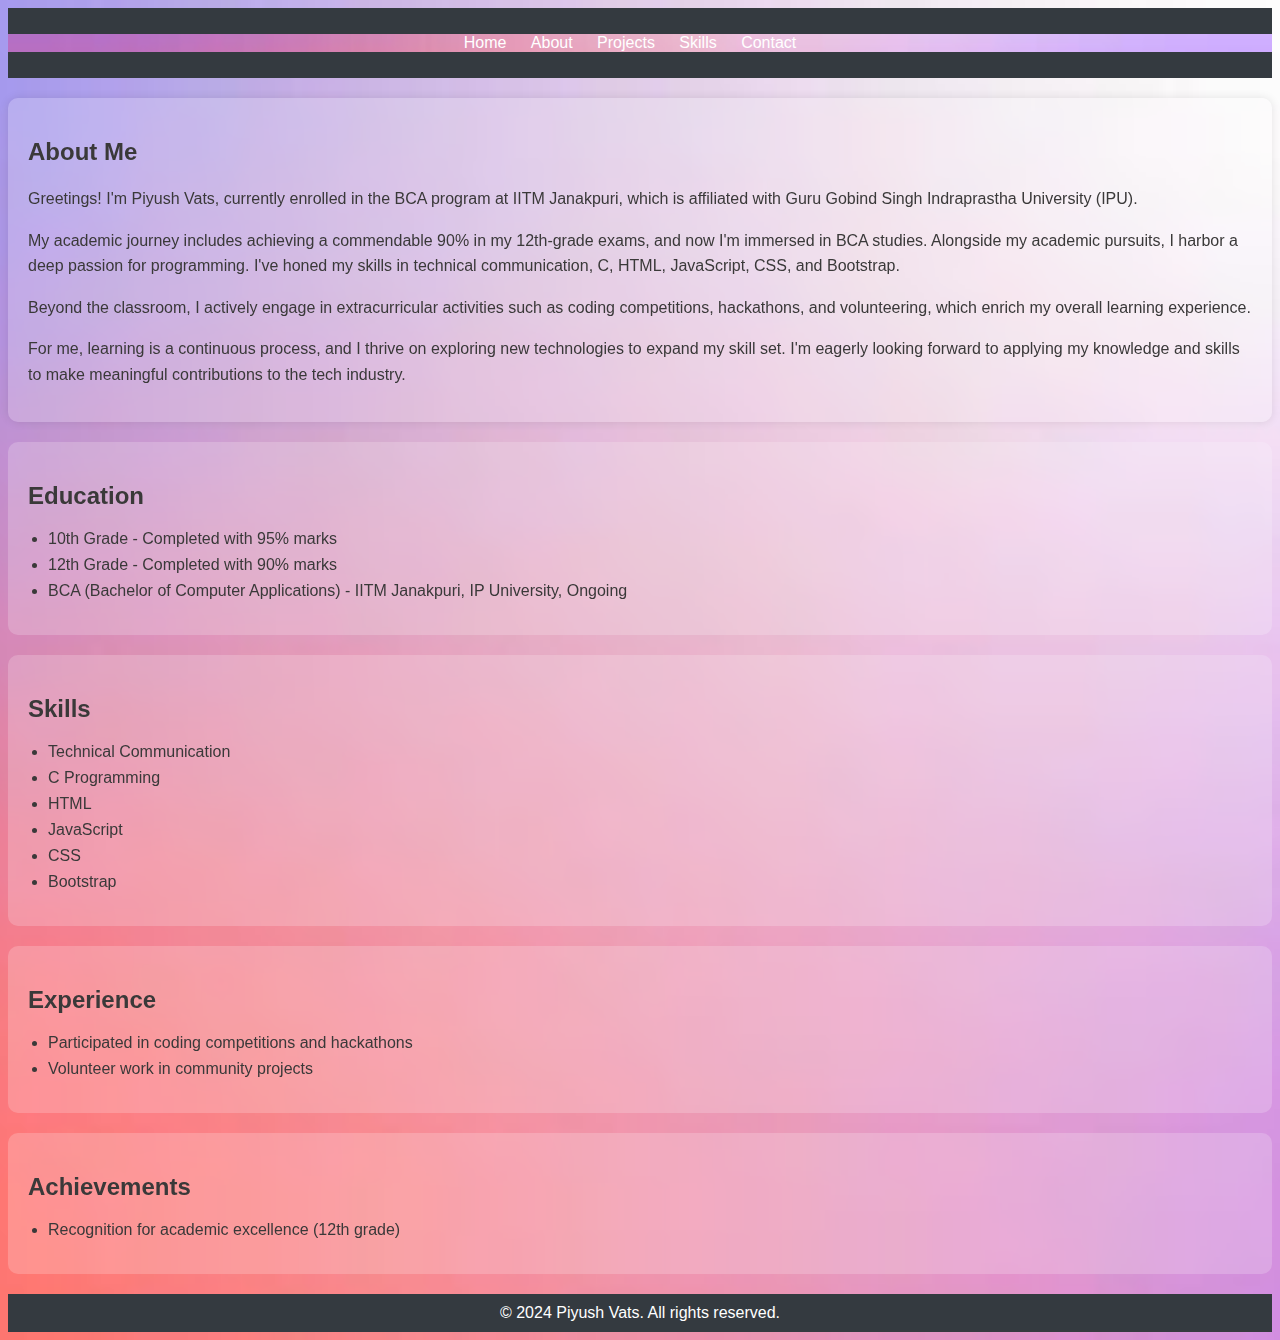
<file: about.html>
<!DOCTYPE html>
<html lang="en">
  <head>
    <meta charset="UTF-8" />
    <meta name="viewport" content="width=device-width, initial-scale=1.0" />
    <title>Piyush Vats</title>
    <link
      href="https://cdn.jsdelivr.net/npm/bootstrap@5.3.2/dist/css/bootstrap.min.css"
      rel="stylesheet"
      integrity="sha384-T3c6CoIi6uLrA9TneNEoa7RxnatzjcDSCmG1MXxSR1GAsXEV/Dwwykc2MPK8M2HN"
      crossorigin="anonymous"
    />
    <style>
      body,#navbar {
        
        background-image: url('navbar.jpg');
        background-size: cover; 
        background-position: center; 
        background-repeat: no-repeat; 

        color: #3a3939;
        font-family: Arial, sans-serif;
      }
      header {
        background-color: #343a40;
        color: #fff;
        padding: 10px 0;
        text-align: center;
      }
      header ul {
        list-style: none;
        padding: 0;
      }
      header ul li {
        display: inline-block;
        margin-right: 20px;
      }
      header ul li a {
        color: #fff;
        text-decoration: none;
      }
      header ul li a:hover {
        color: #cccccc;
      }
      .section {
        padding: 20px;
        margin-top: 20px;
        border-radius: 10px;
      }
      .about-section {
        background-color: #fff;
        box-shadow: 0px 0px 10px rgba(0, 0, 0, 0.1);
      }
      .education-section {
        background-color: #f0f0f0;
      }
      .skills-section {
        background-color: #e0e0e0;
      }
      .experience-section {
        background-color: #d0d0d0;
      }
      .achievements-section {
        background-color: #c0c0c0;
      }
      .section h2 {
        margin-bottom: 20px;
      }
      .section p {
        line-height: 1.6;
        margin-bottom: 15px;
      }
      .section ul {
        padding-left: 20px;
        margin-bottom: 15px;
      }
      .section ul li {
        margin-bottom: 8px;
      }
      footer {
        background-color: #343a40;
        color: #fff;
        padding: 10px 0;
        text-align: center;
        margin-top: 20px;
      }
      footer p {
        margin: 0;
      }
      #blur {
       background-color: rgba(255, 255, 255, 0.2); 
       backdrop-filter: blur(10px); 
      padding: 20px; 
      margin-bottom: 20px; 
      transition: all 0.3s ease; 
      }

    #blur:hover {
      background-color: rgba(235, 88, 88, 0.4); 
      
      }

      .nav-item {
  transition: transform 0.3s ease; 
  color: #fc0202;
}

    .nav-item:hover {
      transform: scale(1.3); 
      transform: perspective(30deg);
      } 


    </style>
  </head>
  <body>
    <header>
      <div id = "navbar" class="container mt-6 a">
      
        <ul class="nav nav-tabs">
          <li class="nav-item">
            <a class="nav-link" aria-current="page" href="home.html"
              >Home</a
            >
          </li>
          <li class="nav-item">
            <a class="nav-link active" href="about.html">About</a>
          </li>
          <li class="nav-item">
            <a class="nav-link" href="project.html">Projects</a>
          </li>
          <li class="nav-item">
            <a class="nav-link" href="skills.html">Skills</a>
          </li>
          <li class="nav-item">
            <a class="nav-link" href="contact.html">Contact</a>
          </li>
        </ul>
      </div>
    </header>

    <div  class="container">
      <section id="blur" class="about-section section">
        <h2>About Me</h2>
        <p>
          Greetings! I'm Piyush Vats, currently enrolled in the BCA program at IITM Janakpuri, which is affiliated with Guru Gobind Singh Indraprastha University (IPU).
        <p>
          My academic journey includes achieving a commendable 90% in my 12th-grade exams, and now I'm immersed in BCA studies. Alongside my academic pursuits, I harbor a deep passion for programming. I've honed my skills in technical communication, C, HTML, JavaScript, CSS, and Bootstrap.
        </p>
        <p>
          Beyond the classroom, I actively engage in extracurricular activities such as coding competitions, hackathons, and volunteering, which enrich my overall learning experience.
        </p>
        <p>
          For me, learning is a continuous process, and I thrive on exploring new technologies to expand my skill set. I'm eagerly looking forward to applying my knowledge and skills to make meaningful contributions to the tech industry.
        </p>
      </section>

      <section id="blur" class="education-section section">
        <h2>Education</h2>
        <ul>
          <li>10th Grade - Completed with 95% marks</li>
          <li>12th Grade - Completed with 90% marks</li>
          <li>BCA (Bachelor of Computer Applications) - IITM Janakpuri, IP University, Ongoing</li>
          
        </ul>
      </section>

      <section id="blur" class="skills-section section">
        <h2>Skills</h2>
        <ul>
          <li>Technical Communication</li>
          <li>C Programming</li>
          <li>HTML</li>
          <li>JavaScript</li>
          <li>CSS</li>
          <li>Bootstrap</li>
        </ul>
      </section>

      <section id="blur" class="experience-section section">
        <h2>Experience</h2>
        <ul>
          <li>Participated in coding competitions and hackathons</li>
          <li>Volunteer work in community projects</li>
        </ul>
      </section>

      <section id="blur" class="achievements-section section">
        <h2>Achievements</h2>
        <ul>
          <li>Recognition for academic excellence (12th grade)</li>
         
        </ul>
      </section>
    </div>

    <footer>
      <div class="container">
        <p>&copy; 2024 Piyush Vats. All rights reserved.</p>
      </div>
    </footer>
  </body>
</html>
</file>
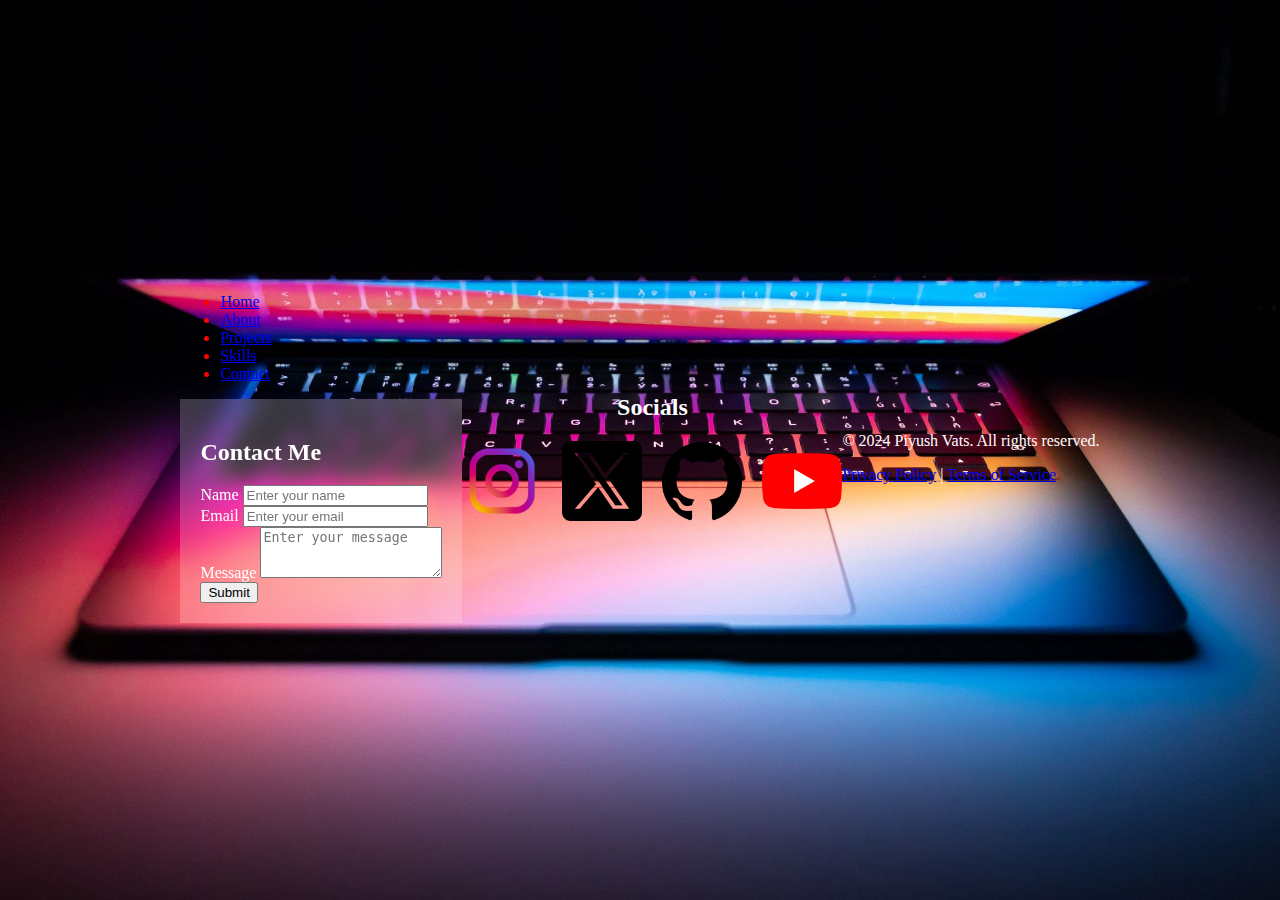
<file: contact.html>
<!DOCTYPE html>
<html lang="en">
  <head>
    <meta charset="utf-8" />
    <meta name="viewport" content="width=device-width, initial-scale=1" />
    <title>Piyush Vats</title>
    <link
      href="https://cdn.jsdelivr.net/npm/bootstrap@5.3.2/dist/css/bootstrap.min.css"
      rel="stylesheet"
      integrity="sha384-T3c6CoIi6uLrA9TneNEoa7RxnatzjcDSCmG1MXxSR1GAsXEV/Dwwykc2MPK8M2HN"
      crossorigin="anonymous"
    />
    <link rel="stylesheet" href="style1.css">
  </head>
  <body class="contact">
    <div id="navbar" class="container mt-6">
      
      <ul class="nav nav-tabs">
        <li class="nav-item">
          <a class="nav-link" href="home.html">Home</a>
        </li>
        <li class="nav-item">
          <a class="nav-link" href="about.html">About</a>
        </li>
        <li class="nav-item">
          <a class="nav-link" href="project.html">Projects</a>
        </li>
        <li class="nav-item">
          <a class="nav-link" href="skills.html">Skills</a>
        </li>
        <li class="nav-item">
          <a class="nav-link active" aria-current="page" href="contact.html"
            >Contact</a
          >
        </li>
      </ul>
    <div class="re"> 
      <h2>Contact Me</h2>
      <form >
        <div class="mb-3">
          <label for="name" class="form-label">Name</label>
          <input
            type="text"
            class="form-control"
            id="name"
            placeholder="Enter your name"
          />
        </div>
        <div class="mb-3">
          <label for="email" class="form-label">Email</label>
          <input
            type="email"
            class="form-control"
            id="email"
            placeholder="Enter your email"
          />
        </div>
        <div class="mb-3">
          <label for="message" class="form-label">Message</label>
          <textarea
            class="form-control"
            id="message"
            rows="3"
            placeholder="Enter your message"
          ></textarea>
        </div>
        <button type="submit" class="btn btn-primary">Submit</button>
      </form>
    </div>
  </div>

  <div class="container mt-4">
    <div class="container mt-4">
        <h2 id="skill1">Socials</h2>
        <div class="skills-container">
         <a href = "https://www.instagram.com/yaunshaushan.exe" target="_blank"><img src="insta.png"  class="skill-image" data-tooltip="HTML5" id="c"></a> 
         <a href = "https://twitter.com/@piyushvats469" target="_blank"><img src="twitter (1).png"  class="skill-image" data-tooltip="CSS3" id="py"></a>
         <a href = "https://github.com/p1yush-vats" target="_blank"> <img src="github-logo.png"  class="skill-image" data-tooltip="JavaScript" id="html"></a>
         <a href = "https://www.youtube.com/channel/UCbqwMkBXz9kbf6a3r4mGbUw" target="_blank"> <img src="youtube.png" alt="C#" class="skill-image" data-tooltip="C#" id="cs"></a>
        
        </div>
      </div>
    
</div>
<footer class="mt-4">
  <div class="container text-center">
      <p>&copy; 2024 Piyush Vats. All rights reserved.</p>
      <a href="#">Privacy Policy</a> | <a href="#">Terms of Service</a>
  </div>
</footer>
  <script>
  const form = document.querySelector('form');

  
  form.addEventListener('submit', (event) => {
    
    event.preventDefault();

    
    alert('Message submitted!');

    
    form.reset();
  });
  </script>
    <script
      src="https://cdn.jsdelivr.net/npm/bootstrap@5.3.2/dist/js/bootstrap.bundle.min.js"
      integrity="sha384-C6RzsynM9kWDrMNeT87bh95OGNyZPhcTNXj1NW7RuBCsyN/o0jlpcV8Qyq46cDfL"
      crossorigin="anonymous"
    ></script>
  </body>
</html>
</file>
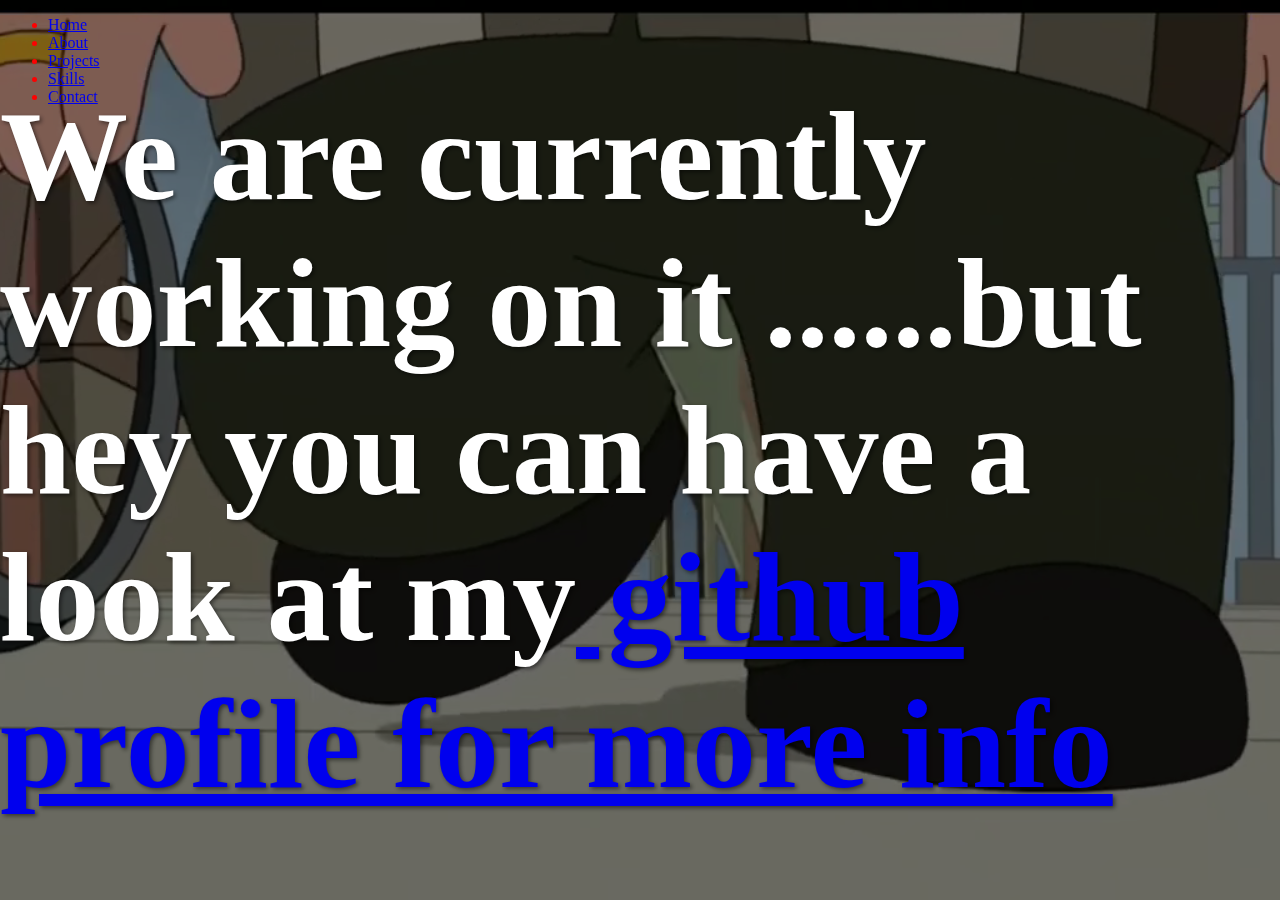
<file: project.html>
<!DOCTYPE html>
<html>
<head>
    <title>Project</title>
    <link href="https://cdn.jsdelivr.net/npm/bootstrap@5.3.2/dist/css/bootstrap.min.css" rel="stylesheet" integrity="sha384-T3c6CoIi6uLrA9TneNEoa7RxnatzjcDSCmG1MXxSR1GAsXEV/Dwwykc2MPK8M2HN" crossorigin="anonymous">
    <link rel="stylesheet" href="style2.css">
    <link rel="stylesheet" href="https://cdnjs.cloudflare.com/ajax/libs/font-awesome/6.0.0-beta3/css/all.min.css" integrity="sha384-KyZXEAg3QhqLMpG8r+Knujsl7/1L_dstPt3HV5HzF6Gvk/e3s4Wz6iJgD/+ub2oU" crossorigin="anonymous" />
    <script type="text/javascript" src="script.js"></script>
</head>
<body>
    <div id="navbar" class="container mt-6 a"  >
        <ul class="nav nav-tabs">
            <li class="nav-item">
                <a class="nav-link" aria-current="page" href="home.html">Home</a>
            </li>
            <li class="nav-item">
                <a class="nav-link" href="about.html">About</a>
            </li>
            <li class="nav-item">
                <a class="nav-link active" href="project.html">Projects</a>
            </li>
            <li class="nav-item">
                <a class="nav-link" href="skills.html">Skills</a>
            </li>
            <li class="nav-item">
                <a class="nav-link" href="contact.html">Contact</a>
            </li>
        </ul>
    </div>

    <div class="video-container">
        <video autoplay muted loop id="myVideo">
            <source src="error.mp4" type="video/mp4">
            Your browser does not support HTML5 video.
        </video>
        <div class="video-overlay">
            <h1 class="text-center">We are currently working on it ......but hey you can have a look at my<a href= "https://github.com/p1yush-vats/"> github profile for more info </a></h1>
          </div>
    </div>
</body>
</html>
</file>
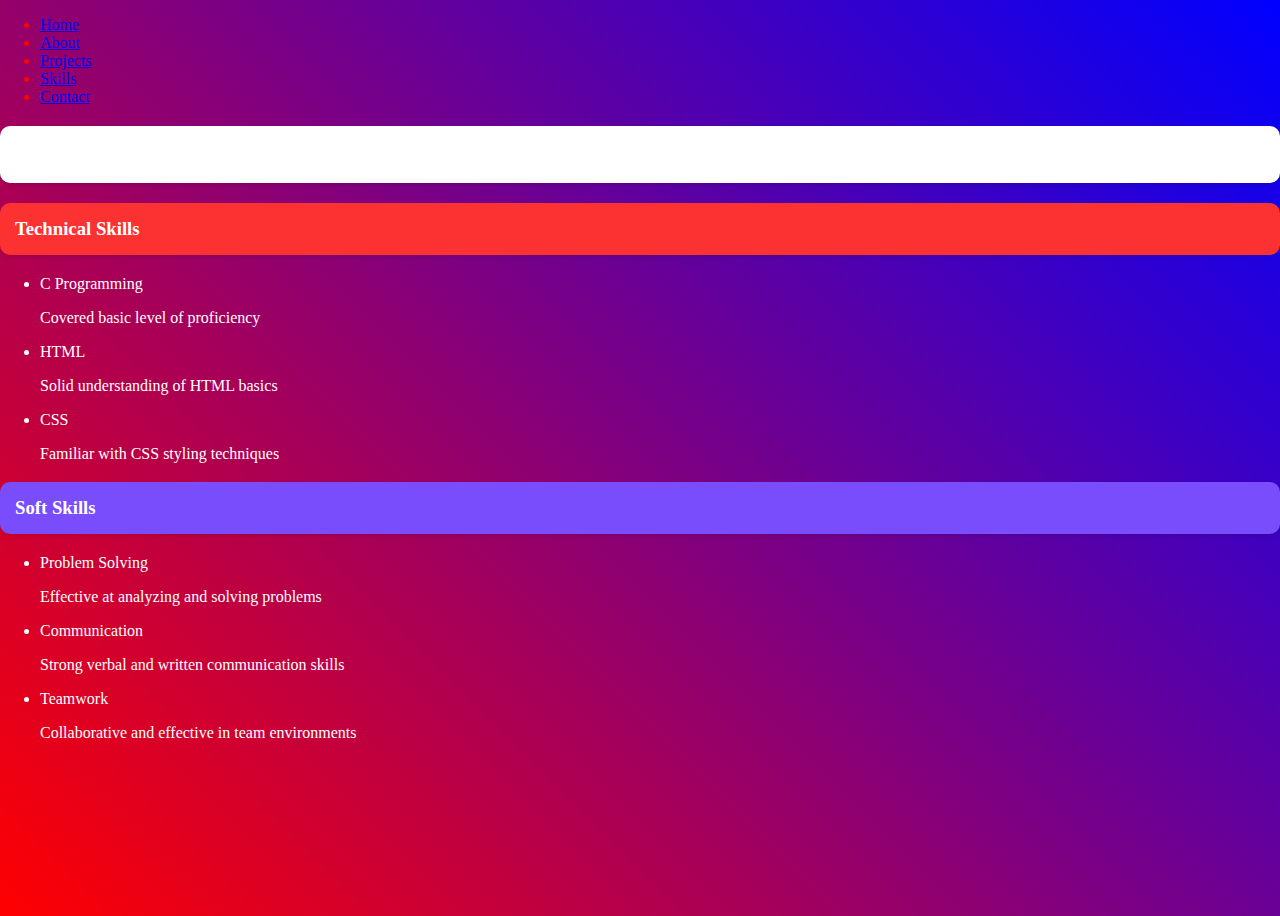
<file: skills.html>
<!DOCTYPE html>
<html lang="en">
  <head>
    <meta charset="utf-8" />
    <meta name="viewport" content="width=device-width, initial-scale=1" />
    <title>Piyush Vats Portfolio</title>
    <link rel="shortcut icon" href="path/to/favicon.ico" type="image/x-icon" />
    
    <link
      href="https://cdn.jsdelivr.net/npm/bootstrap@5.3.2/dist/css/bootstrap.min.css"
      rel="stylesheet"
      integrity="sha384-T3c6CoIi6uLrA9TneNEoa7RxnatzjcDSCmG1MXxSR1GAsXEV/Dwwykc2MPK8M2HN"
      crossorigin="anonymous"/>
    <link rel="stylesheet" href="style1.css">
  </head>
  <body>
    <div id="navbar" class="container mt-6 a">
      
      <ul class="nav nav-tabs nav-fill text-muted border-0">
        <li class="nav-item">
          <a class="nav-link" href="home.html">Home</a>
        </li>
        <li class="nav-item">
          <a class="nav-link" href="about.html">About</a>
        </li>
        <li class="nav-item">
          <a class="nav-link" href="project.html">Projects</a>
        </li>
        <li class="nav-item">
          <a class="nav-link active" aria-current="page" href="skills.html"
            >Skills</a
          >
        </li>
        <li class="nav-item">
          <a class="nav-link" href="contact.html">Contact</a>
        </li>
      </ul>

      <div  class="mt-4">
      <center>  <h2 class="skill-card">Skills</h2></center>
        <div class="row">
          <div class="col-md-6">
            <h3 class="skill-card1">Technical Skills</h3>
            <ul class="list-unstyled">
              <li id="k" class="bg-light-subtle rounded-3 p-2 mb-2 hover-bg-light">
                C Programming
                <p class="text-muted">Covered basic level of proficiency</p>
              </li>
              <li id="k" class="bg-light-subtle rounded-3 p-2 mb-2 hover-bg-light">
                HTML
                <p class="text-muted">Solid understanding of HTML basics</p>
              </li>
              <li id="k" class="bg-light-subtle rounded-3 p-2 mb-2 hover-bg-light">
                CSS
                <p class="text-muted">Familiar with CSS styling techniques</p>
              </li>
            </ul>
          </div>
          <div class="col-md-6">
            <h3 class="skill-card2">Soft Skills</h3>
            <ul class="list-unstyled">
              <li class="bg-light-subtle rounded-3 p-2 mb-2 hover-bg-light">
                Problem Solving
                <p class="text-muted">
                  Effective at analyzing and solving problems
                </p>
              </li>
              <li class="bg-light-subtle rounded-3 p-2 mb-2 hover-bg-light">
                Communication
                <p class="text-muted">
                  Strong verbal and written communication skills
                </p>
              </li>
              <li class="bg-light-subtle rounded-3 p-2 mb-2 hover-bg-light">
                Teamwork
                <p class="text-muted">
                  Collaborative and effective in team environments
                </p>
              </li>
            </ul>
          </div>
        </div>
      </div>
    </div>

    
    <script
      src="https://cdn.jsdelivr.net/npm/bootstrap@5.3.2/dist/js/bootstrap.bundle.min.js"
      integrity="sha384-C6RzsynM9kWDrMNeT87bh95OGNyZPhcTNXj1NW7RuBCsyN/o0jlpcV8Qyq46cDfL"
      crossorigin="anonymous"
    ></script>
    <script>
    document.addEventListener('DOMContentLoaded', function() {
      var navLinks = document.querySelectorAll('.nav-link');
    
      navLinks.forEach(function(link) {
        link.addEventListener('mouseover', function() {
          this.classList.add('vibrate');
        });
    
        link.addEventListener('mouseout', function() {
          this.classList.remove('vibrate');
        });
      });
    });
    </script>
  </body>
</html>
</file>
<file: style1.css>
body {
  background: linear-gradient(45deg, #ff0000, #0000ff);
  margin: 0;
  padding: 0;
  height: 100vh;
  min-height: 100vh;
  display: block;
  color: white;
}
.contact {
  background-image: url(jk.jpg);
  margin: 0;
  padding: 0;
  height: 100vh;
  background-size: cover;
  background-repeat: no-repeat;
  background-position: center center;
  display: flex;
  justify-content: center;
  align-items: center;
  color: white;
}
.re {
  background-color: rgba(255, 255, 255, 0.2);
  backdrop-filter: blur(10px);
 padding: 20px;
 margin-bottom: 20px; 
 transition: all 0.3s ease; 
  margin: 0;
  padding: 20;
  
}
.nav-link :active{
  text-size-adjust: 20px;
}

.skills-section {
  background-color: #f8f9fa;
  padding: 20px;
}

.skill-card {
  background-color: #fff; 
  border-radius: 10px; 
  box-shadow: 0 2px 4px rgba(0, 0, 0, 0.1); 
  padding: 15px;
  margin-bottom: 20px; 
  transition: box-shadow 0.3s ease; 
}

.skill-card:hover {
  box-shadow: 0 4px 8px rgba(0, 0, 0, 0.2); 
}


.skill-title {
  font-size: 1.2rem; 
  font-weight: bold;
  margin-bottom: 10px; 
}


.skill-card1 {
  background-color: #fc3131; 
  border-radius: 10px; 
  box-shadow: 0 2px 4px rgba(0, 0, 0, 0.1); 
  padding: 15px; 
  margin-bottom: 20px; 
  transition: box-shadow 0.3s ease; 
  
}
.skill-card2 {
  background-color: #794dfc; 
  border-radius: 10px; 
  box-shadow: 0 2px 4px rgba(0, 0, 0, 0.1); 
  padding: 15px; 
  margin-bottom: 20px; 
  transition: box-shadow 0.3s ease; 
}


  
.vibrate {
  animation: vibrate 0.5s linear infinite;
}

@keyframes vibrate {
  0% { transform: translate(0); }
  20% { transform: translate(-2px, 0); }
  40% { transform: translate(2px, 0); }
  60% { transform: translate(-2px, 0); }
  80% { transform: translate(2px, 0); }
  100% { transform: translate(0); }
}
.nav-item {
  transition: transform 0.3s ease; 
  color: #fc0202;
}

.nav-item:hover {
  transform: scale(1.4); 
  transform: perspective(30deg);
}
.skills-container {
  display: flex;
  justify-content: center;
  align-items: center;
  flex-wrap: wrap;
  gap: 20px;
  margin-top: 20px;
}

.skill-image {
  width: 80px;
  height: 80px;
  object-fit: cover;
  transition: transform 0.3s ease;
  cursor: pointer;
  position: relative;
}

.skill-image:hover {
  transform: scale(1.2) rotate(5deg) translateY(-10px);
  box-shadow: 0 10px 20px rgba(0, 0, 0, 0.2);
  filter: brightness(1.2) saturate(1.1) hue-rotate(10deg);
}

.skill-image::before {
  content: attr(data-tooltip);
  position: absolute;
  bottom: 120%;
  left: 50%;
  transform: translateX(-50%);
  background-color: #333;
  color: #fff;
  padding: 5px 10px;
  border-radius: 5px;
  opacity: 0;
  transition: opacity 0.3s ease;
  white-space: nowrap;
  pointer-events: none;
}

.skill-image:hover::before {
  opacity: 1;
}
#skill1{
  display: flex;
    justify-content: center;
    align-items: center;
    flex-wrap: wrap;
}
</file>
<file: style2.css>
.video-container {
  position: fixed;
  top: 0;
  left: 0;
  width: 100%;
  height: 100%;
  z-index: -1;
}

#myVideo {
  object-fit: cover;
  width: 100%;
  height: 100%;
}
.nav-item {
  transition: transform 0.3s ease; 
  color: #fc0202;
}

.nav-item:hover {
  transform: scale(1.4); 
  transform: perspective(30deg);
}
.video-overlay {
    position: absolute;
    top: 0;
    left: 0;
    width: 100%;
    height: 100%;
    display: flex;
    justify-content: center;
    align-items: center;
    background-color: rgba(0, 0, 0, 0.5);
    color: #fff;
    font-size: 4rem;
    text-shadow: 2px 2px 4px rgba(0, 0, 0, 0.5);
  }
</file>
